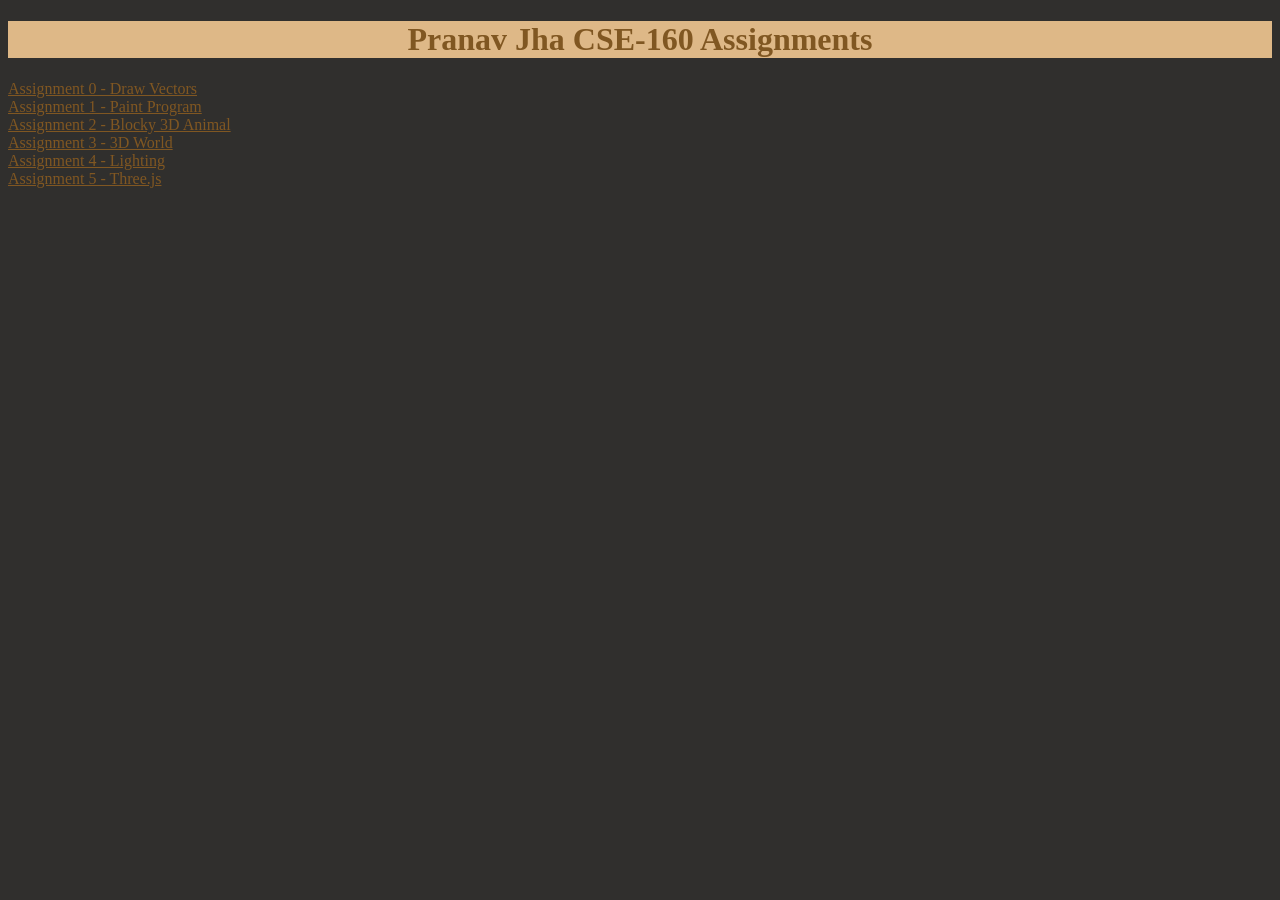
<file: index.html>
<!DOCTYPE html>
<html lang="en">

    <head>
        <meta charset="UTF-8">
        <meta name="viewport" content="width=device-width, initial-scale=1.0">
        <title>Pranav's Website</title>
        <link rel="stylesheet" href="style.css"/>

        <meta http-equiv='cache-control' content='no-cache'> 
        <meta http-equiv='expires' content='0'> 
        <meta http-equiv='pragma' content='no-cache'>
    </head>

    <body id="main">

        <div id="Header">
            <h1>Pranav Jha CSE-160 Assignments</h1>
        </div>

        <div>
            <a href="asgn0/asg0.html">Assignment 0 - Draw Vectors</a> <br>
            <a href="asgn1/asg1.html">Assignment 1 - Paint Program</a> <br>
            <a href="asgn2/asg2.html">Assignment 2 - Blocky 3D Animal</a> <br>
            <a href="asgn3/asg3.html">Assignment 3 - 3D World</a> <br>
            <a href="asgn4/asg4.html">Assignment 4 - Lighting</a> <br>
            <a href="asgn5/asg5.html">Assignment 5 - Three.js</a> <br>
        </div>
    </body>

</html>
</file>
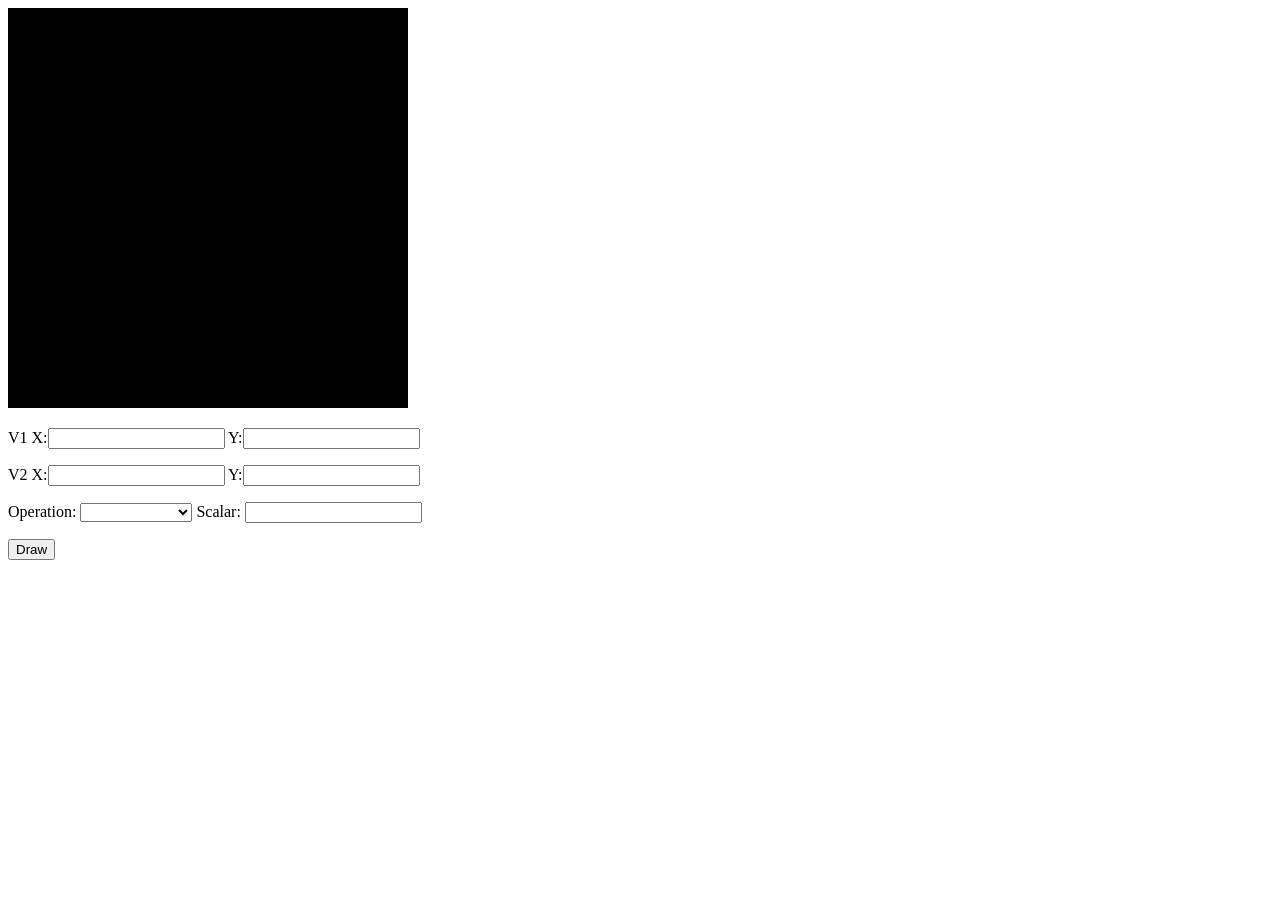
<file: asgn0/asg0.html>
<!DOCTYPE html>

<!-- Name	: Pranav Jha 	 --!>
<!-- Email	: pjha2@ucsc.edu --!>
<!-- StudentID	: 1973394 	 --!>

<html lang="en">
  <head>
    <meta charset="utf-8" />
    <title>Assignment 0</title>
  </head>

  <body onload="main()">
    <canvas id="canvas" width="400" height="400">
      Please use a browser that supports "canvas"
    </canvas>

    <p>V1 X:<input type="text" id="x1-coord"></input> Y:<input type="text" id="y1-coord"></input></p>
    <p>V2 X:<input type="text" id="x2-coord"></input> Y:<input type="text" id="y2-coord"></input></p>

    <p> Operation:
      <select id="operation" name="operation">
        <option value="none"></option>
        <option value="add">Add</option>
        <option value="sub">Subtract</option>
        <option value="mul">Multiply</option>
        <option value="div">Divide</option>
        <option value="mag">Magnitude</option>
        <option value="norm">Normalize</option>
        <option value="angle">Angle Between</option>
        <option value="area">Area</option>
      </select>
      Scalar: <input type="text" id="scalar"></input>
    </p>

    <button type="Draw" onclick="handleDrawEvent()">Draw</button>

    <script src="asg0.js"></script>
    <script src="lib/cuon-matrix-cse160.js"></script>
  </body>
</html>
</file>
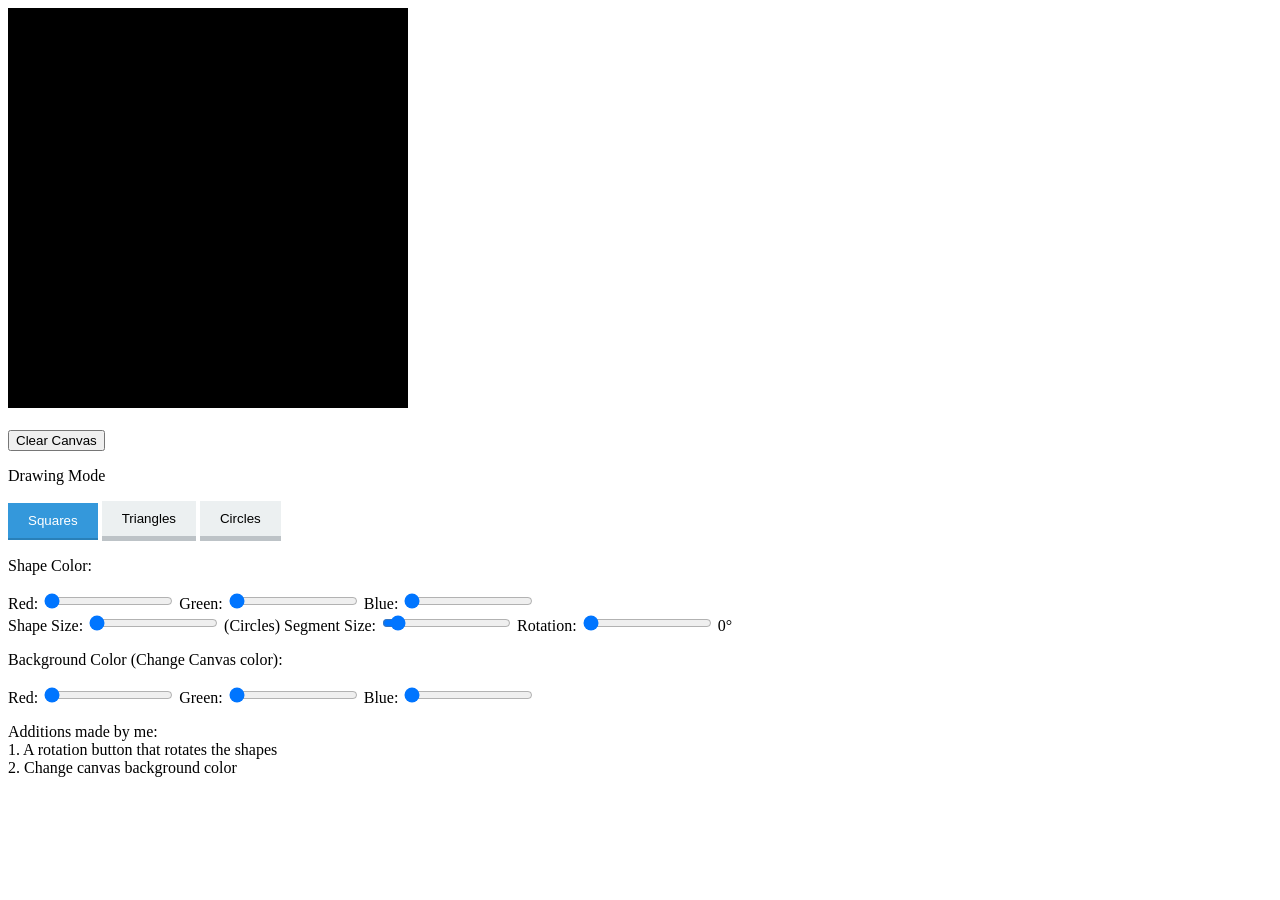
<file: asgn1/asg1.html>
<!DOCTYPE html>
<html lang="en">
  <head>
    <meta charset="utf-8" />
    <title>Assignment 1</title>
    <style>
      .btn {
        background-color: #ecf0f1; /* Light gray for unselected */
        color: black;
        padding: 10px 20px;
        border: none;
        border-bottom: 5px solid #bdc3c7; /* Darker gray bottom */
        transition: all 0.1s;
        cursor: pointer;
      }

      .btn:hover {
        background-color: #d5dbdb;
      }

      /* This triggers when the button has the .selected class */
      .selected {
        background-color: #3498db !important; /* Blue */
        color: white !important;
        transform: translateY(2px); /* Pushes the button down */
        border-bottom: 2px solid #2980b9 !important; /* Thinner border makes it look pressed */
      }
    </style>
  </head>

  <body onload="main()">
    <canvas id="canvas" width="400" height="400">
      Please use a browser that supports "canvas"
    </canvas>

    <br></br>
    <button id="Clear">Clear Canvas</button>

    <p>Drawing Mode</p>

    <p>
      <button id="Squares" class="btn">Squares</button>
      <button id="Triangles" class="btn">Triangles</button>
      <button id="Circles" class="btn">Circles</button>
    </p>

    <p>Shape Color:</p>

    <p>
      <div class="ColorSliders">
        Red: <input type="range" min="0" max="255" value="0" class="slider" steps="1" id="Red">
        Green: <input type="range" min="0" max="255" value="0" class="slider" id="Green">
        Blue: <input type="range" min="0" max="255" value="0" class="slider" id="Blue">
      </div>

      <div class="shapeSliders">
        Shape Size: <input type="range" min="0" max="255" value="0" class="slider" id="Shape Size"> (Circles)
        Segment Size: <input type="range" min="3" max="100" value="10" class="slider" id="Segment Size">
        Rotation: <input type="range" min="0" max="360" value="0" class="slider" id="Rotation">
        <span id="RotationDegree">0°</span>
      </div>
    </p>

    <p>Background Color (Change Canvas color):</p>
    <div class="BGColorSliders">
      Red:
      <input type="range" min="0" max="255" value="0" class="slider" id="BGRed">
      Green:
      <input type="range" min="0" max="255" value="0" class="slider" id="BGGreen">
      Blue:
      <input type="range" min="0" max="255" value="0" class="slider" id="BGBlue">
    </div>
    <!-- <div id="diagnostics" ></div> -->

    <p>Additions made by me: <br>
      1. A rotation button that rotates the shapes <br>
      2. Change canvas background color
    </p>

    <script src="lib/cuon-matrix.js"></script>
    <script src="lib/cuon-utils.js"></script>
    <script src="lib/webgl-utils.js"></script>
    <script src="lib/webgl-debug.js"></script>
    <script src="ColoredPoints.js"></script>
    <!-- <script src="lib/cuon-matrix-cse160.js"></script> -->
  </body>
</html>
</file>
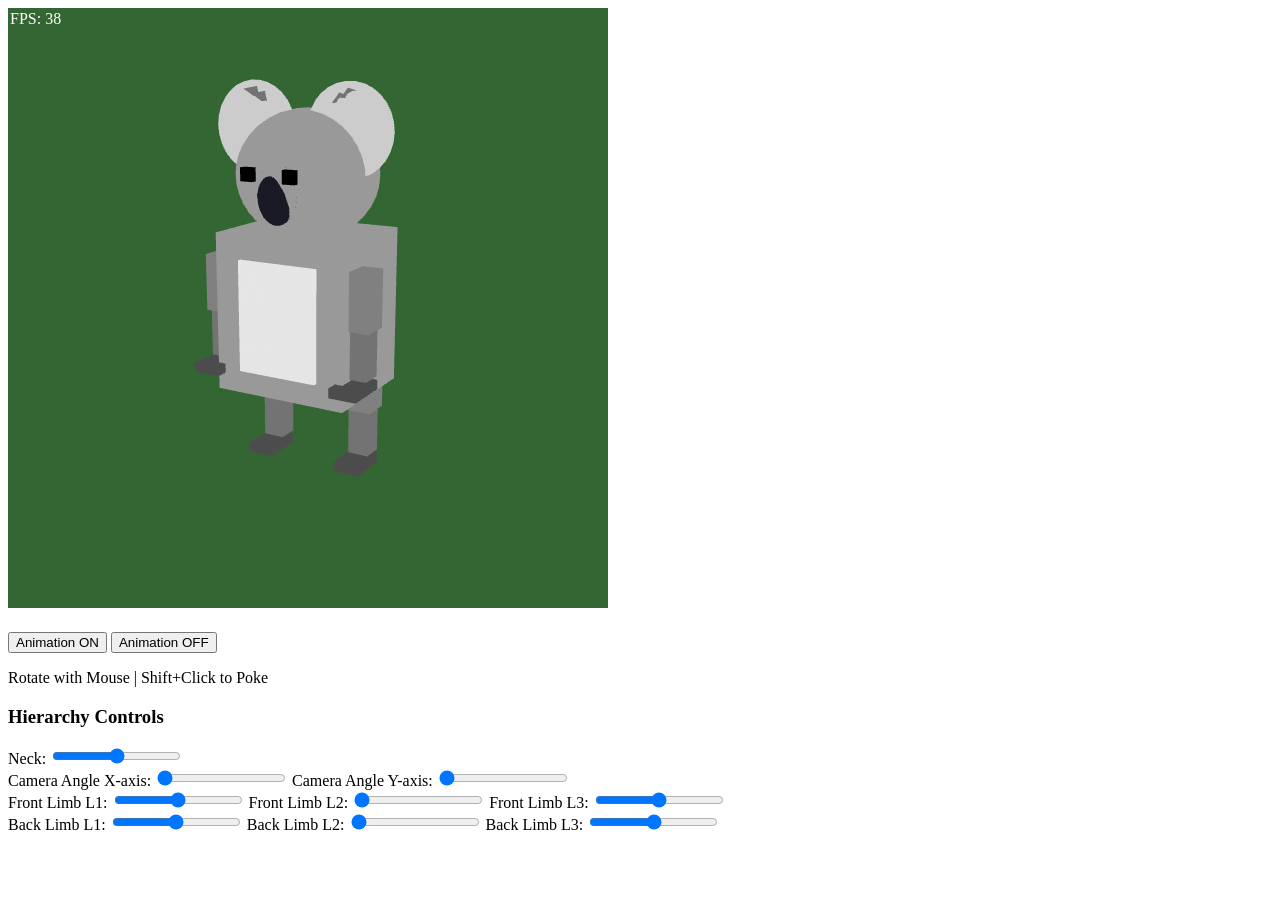
<file: asgn2/asg2.html>
<!DOCTYPE html>
<html>
<body onload="main()">
    <canvas id="webgl" width="600" height="600" style="background-color: black;"></canvas>
    <div id="fpsCounter" style="color: white; position: absolute; top: 10px; left: 10px;">FPS: 0</div>
    
    <div style="margin-top: 20px;">
        <button id="animOn">Animation ON</button>
        <button id="animOff">Animation OFF</button>
        <p>Rotate with Mouse | Shift+Click to Poke</p>
        
        <h3>Hierarchy Controls</h3>
          Neck: <input type="range" id="neckSlide" min="-45" max="45" value="0"><br>
          Camera Angle X-axis: <input type="range" min="0" max="360" value="0" id="angleXSlide">
          Camera Angle Y-axis: <input type="range" min="0" max="360" value="0" id="angleYSlide"><br>
          Front Limb L1: <input type="range" id="armSlide" min="-45" max="45" value="0">
          Front Limb L2: <input type="range" id="elbowSlide" min="0" max="60" value="0">
          Front Limb L3: <input type="range" id="handSlide" min="-20" max="20" value="0"><br>
          Back Limb L1: <input type="range" id="legSlide" min="-45" max="45" value="0">
          Back Limb L2: <input type="range" id="kneeSlide" min="0" max="60" value="0">
          Back Limb L3: <input type="range" id="footSlide" min="-20" max="20" value="0">
    </div>

    <script src="lib/webgl-utils.js"></script>
    <script src="lib/webgl-debug.js"></script>
    <script src="lib/cuon-utils.js"></script>
    <script src="lib/cuon-matrix.js"></script>
    <script src="asg2.js"></script>
</body>
</html>
</file>
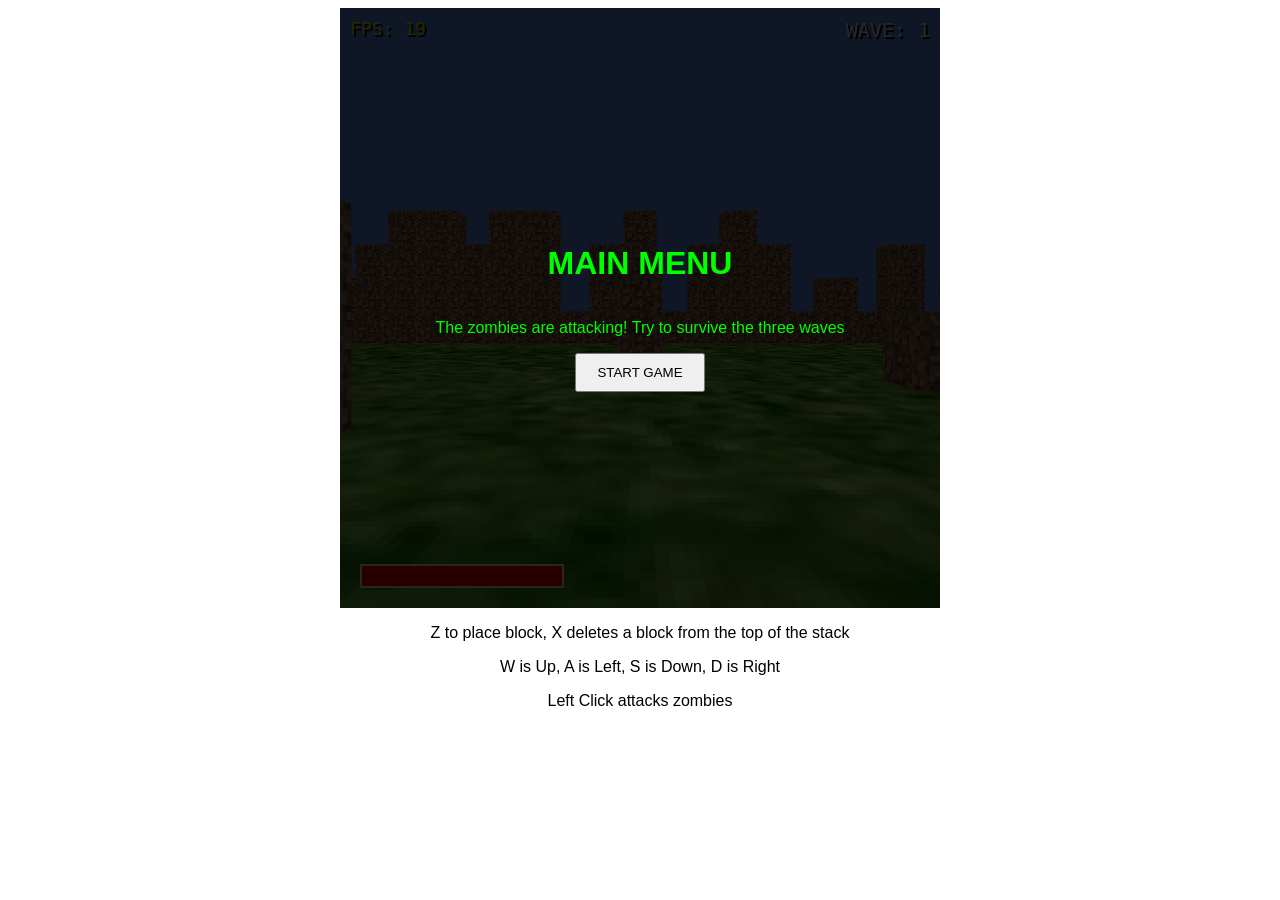
<file: asgn3/asg3.html>
<!DOCTYPE html>
<html>
<body onload="main()">
    <div id="game-ui" style="position: relative; width: 600px; height: 600px; margin: auto;">
        <canvas id="webgl" width="600" height="600" style="background-color: black; cursor: crosshair;"></canvas>

        <!-- FPS Counter -->
        <div id="fps-counter" style="position: absolute; top: 10px; left: 10px; color: yellow; font-family: monospace; font-size: 18px; text-shadow: 2px 2px black; z-index: 5;">FPS: 0</div>
        
        <!-- Main Menu -->
        <div id="main-menu" style="display: flex; position: absolute; top: 0; left: 0; width: 600px; height: 600px; background: rgba(0,0,0,0.85); color: #00ff00; flex-direction: column; justify-content: center; align-items: center; z-index: 10; text-align: center; font-family: sans-serif;">
            <h1>MAIN MENU</h1>
            <p>The zombies are attacking! Try to survive the three waves</p>
            <button onclick="startGame()" style="padding: 10px 20px; cursor: pointer;">START GAME</button>
        </div>

        <!-- Wave Counter -->
        <div id="wave-display" style="position: absolute; top: 10px; right: 10px; color: white; font-family: monospace; font-size: 20px; text-shadow: 2px 2px black;">WAVE: 1</div>

        <!-- Game Over Overlay -->
        <div id="game-over" style="display: none; position: absolute; top: 0; left: 0; width: 600px; height: 600px; background: black; color: red; flex-direction: column; justify-content: center; align-items: center; z-index: 10; font-family: sans-serif;">
            <h1 style="font-size: 50px;">GAME OVER</h1>
            <button onclick="location.reload()" style="padding: 10px 20px; cursor: pointer;">RESPAWN</button>
        </div>

        <!-- Congratulations Overlay -->
        <div id="congrats" style="display: none; position: absolute; top: 0; left: 0; width: 600px; height: 600px; background: rgba(0,0,0,0.85); color: #00ff00; flex-direction: column; justify-content: center; align-items: center; z-index: 10; text-align: center; font-family: sans-serif;">
            <h1>VICTORY!</h1>
            <p>The zombies have been defeated.</p>
            <button onclick="restartWaves()" style="margin-bottom: 10px; width: 150px; cursor: pointer;">RESTART WAVES</button>
            <button onclick="stayInWorld()" style="width: 150px; cursor: pointer;">STAY AND BUILD</button>
        </div>

        <!-- Health Bar -->
        <div style="position: absolute; bottom: 20px; left: 20px; width: 200px; height: 20px; border: 2px solid white; background: #333;">
            <div id="hp-bar" style="width: 100%; height: 100%; background: #ff0000; transition: width 0.2s;"></div>
        </div>
    </div>

    <p style="font-family: Verdana, Geneva, Tahoma, sans-serif; text-align: center;">Z to place block, X deletes a block from the top of the stack</p>
    <p style="font-family: Verdana, Geneva, Tahoma, sans-serif; text-align: center;">W is Up, A is Left, S is Down, D is Right</p>
    <p style="font-family: Verdana, Geneva, Tahoma, sans-serif; text-align: center;">Left Click attacks zombies</p>

    <!-- Load Libraries -->
    <script src="lib/webgl-utils.js"></script>
    <script src="lib/webgl-debug.js"></script>
    <script src="lib/cuon-utils.js"></script>
    <script src="lib/cuon-matrix.js"></script>
    <script src="js/camera.js"></script>
    <script src="js/script.js"></script>
</body>
</html>
</file>
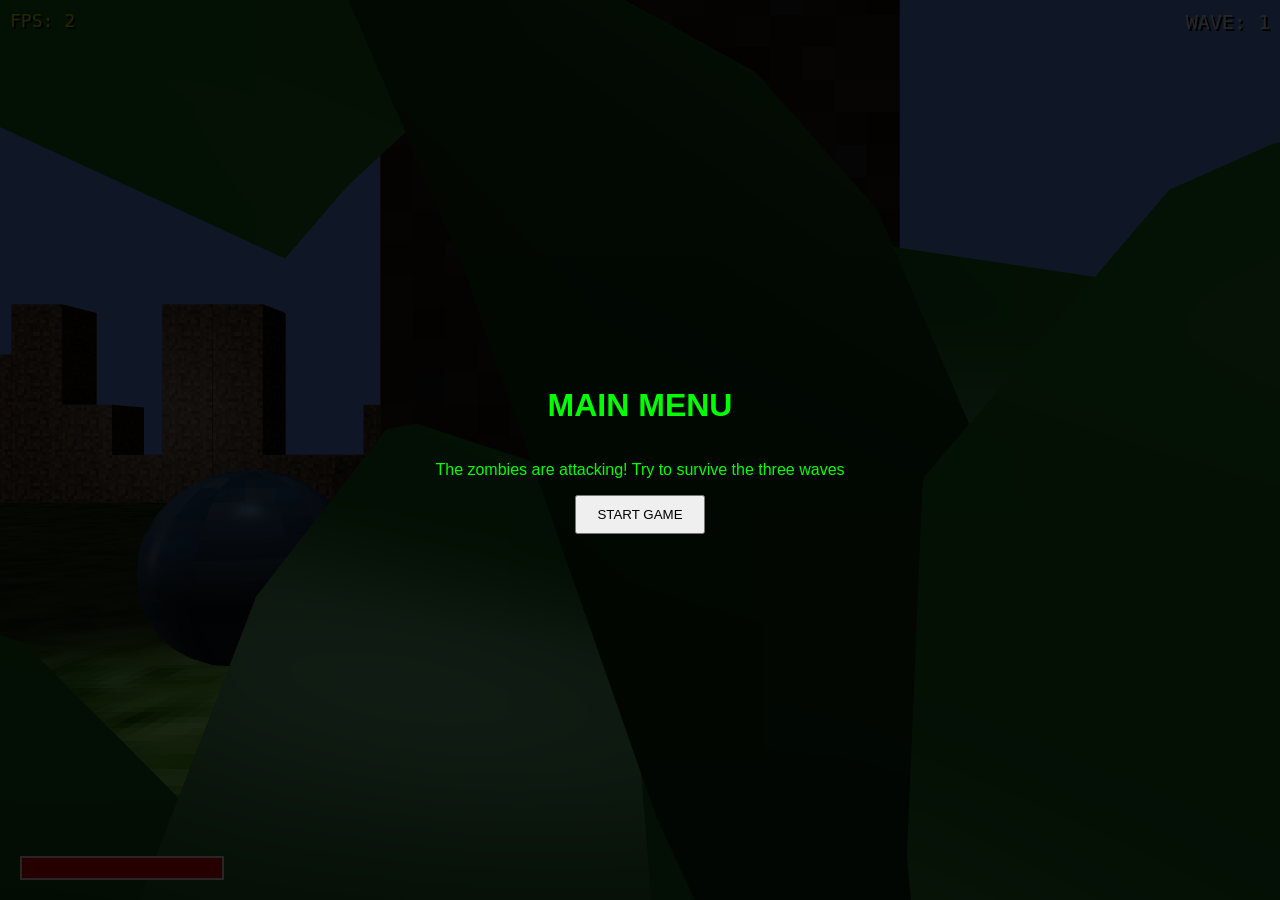
<file: asgn4/asg4.html>
<!DOCTYPE html>
<html>

<head>
    <link rel="stylesheet" type="text/css" href="css/style.css">
</head>

<body onload="main()">
    <!-- Main Menu -->
    <div id="main-menu" class="overlay">
        <h1>MAIN MENU</h1>
        <p>The zombies are attacking! Try to survive the three waves</p>
        <button onclick="startGame()" style="padding: 10px 20px; cursor: pointer;">START GAME</button>
    </div>
    <!-- Game Over Overlay -->
    <div id="game-over" class="overlay" style="display: none;">
        <h1 style="font-size: 50px;">GAME OVER</h1>
        <button onclick="location.reload()" style="padding: 10px 20px; cursor: pointer;">RESPAWN</button>
    </div>
    <!-- Congratulations Overlay -->
    <div id="congrats" class="overlay" style="display: none;">
        <h1>VICTORY!</h1>
        <p>The zombies have been defeated.</p>
        <button onclick="restartWaves()" style="margin-bottom: 10px; width: 150px; cursor: pointer;">RESTART
            WAVES</button>
        <button onclick="stayInWorld()" style="width: 150px; cursor: pointer;">STAY AND BUILD</button>
    </div>

    <canvas id="webgl"></canvas>
    <!-- FPS Counter -->
    <div id="fps-counter">FPS: 0</div>
    <!-- Wave Counter -->
    <div id="wave-display">WAVE: 1</div>

    <!-- Health Bar -->
    <div
        style="position: absolute; bottom: 20px; left: 20px; width: 200px; height: 20px; border: 2px solid white; background: #333;">
        <div id="hp-bar" style="width: 100%; height: 100%; background: #ff0000; transition: width 0.2s;"></div>
    </div>
    <div id="game-ui">
        <div class="game-ui-header">
            <span class="game-ui-title">Controls</span>
            <button type="button" id="game-ui-minimize-btn" class="game-ui-minimize-btn"
                onclick="toggleGameUiMinimized()" title="Minimize">−</button>
        </div>
        <div id="game-ui-body">
        <div style="text-align: center; margin-top: 1.5em;">
            <button id="toggle-normals-btn" type="button" onclick="toggleShowNormals()"
                style="padding: 8px 16px; cursor: pointer;">Normals: OFF</button>
            <button id="toggle-lighting-btn" type="button" onclick="toggleShowLighting()"
                style="padding: 8px 16px; cursor: pointer;">Lighting: ON</button>
        </div>

        <div>
            <label>
                <input type="checkbox" id="point-light-checkbox" onchange="togglePointLight()" checked>
                Point (diffuse) light
            </label>
        </div>
        <div>
            <label>
                <input type="checkbox" id="spotlight-checkbox" onchange="toggleSpotLight()" checked>
                Spotlight
            </label>
        </div>
        <div style="text-align: center; margin-top: 1.5em;">
            <div>
                <div>Light Position</div>
                <label>
                    <input type="checkbox" id="light-position-checkbox" onchange="toggleAnimateLightPosition()" checked>
                    animate light position
                </label>
                <div>
                    <label>X
                        <input type="range" id="lightX" class="slider"
                            min="0" max="31" step="1" value="0"
                            onchange="updateLightPositionX(this.value)"
                        >
                        <input type="number" id="lightX-input" 
                            class="slider-input"
                            onchange="updateLightPositionX(this.value)"
                            style="cursor: pointer;" value="0">
                    </label>
                </div>
                <div>
                    <label>Y
                        <input type="range" id="lightY" class="slider"
                            min="0" max="3" step="1" value="0"
                            onchange="updateLightPositionY(this.value)">
                        <input type="number" id="lightY-input" 
                            class="slider-input"
                            onchange="updateLightPositionY(this.value)"
                            style="cursor: pointer;" value="0">
                    </label>
                </div>
                <div>
                    <label>Z
                        <input type="range" id="lightZ" class="slider"
                            min="0" max="31" step="1" value="0"
                            onchange="updateLightPositionZ(this.value)">
                        <input type="number" id="lightZ-input" 
                            class="slider-input"
                            onchange="updateLightPositionZ(this.value)"
                            style="cursor: pointer;" value="0">
                    </label>
                </div>
            </div>
            <div>Light Colors</div>
            <div>
                <div>
                    <input type="color" id="light-color-picker" value="#808080"
                        oninput="updateLightColor(this.value)"
                        onchange="updateLightColor(this.value)"
                        style="cursor: pointer;">
                </div>
                <div>
                    <div class="slider-container">
                        <label>R
                            <input type="range" id="lightR" class="slider"
                                min="0" max="255" step="1" value="128"
                                oninput="updateLightColorR(this.value)"
                                onchange="updateLightColorR(this.value)"
                            >
                            <input type="number" id="lightR-input"
                                class="slider-input"
                                min="0" max="255" step="1"
                                oninput="updateLightColorR(this.value)"
                                onchange="updateLightColorR(this.value)"
                                style="cursor: pointer;" value="128">
                        </label>
                    </div>
                    <div class="slider-container">
                        <label>G
                            <input type="range" id="lightG" class="slider"
                                min="0" max="255" step="1" value="128"
                                oninput="updateLightColorG(this.value)"
                                onchange="updateLightColorG(this.value)"
                            >
                            <input type="number" id="lightG-input"
                                class="slider-input"
                                min="0" max="255" step="1"
                                oninput="updateLightColorG(this.value)"
                                onchange="updateLightColorG(this.value)"
                                style="cursor: pointer;" value="128">
                        </label>
                    </div>
                    <div class="slider-container">
                        <label>B
                            <input type="range" id="lightB" class="slider"
                                min="0" max="255" step="1" value="128"
                                oninput="updateLightColorB(this.value)"
                                onchange="updateLightColorB(this.value)"
                            >
                            <input type="number" id="lightB-input"
                                class="slider-input"
                                min="0" max="255" step="1"
                                oninput="updateLightColorB(this.value)"
                                onchange="updateLightColorB(this.value)"
                                style="cursor: pointer;" value="128">
                        </label>
                    </div>
                </div>
            </div>

            <div class="caption">Z to place block, X deletes a block from the top of the stack</div>
            <div class="caption">W is Up, A is Left, S is Down, D is Right</div>
            <div class="caption">Left Click attacks zombies</div>
            <div class="caption">A house plant model has been placed in the center to demonstrate the OBJ Loader</div>
        </div>
        </div>
    </div>

    <!-- Load Libraries -->
    <script src="lib/webgl-utils.js"></script>
    <script src="lib/webgl-debug.js"></script>
    <script src="lib/cuon-utils.js"></script>
    <script src="lib/cuon-matrix.js"></script>
    <script src="js/model.js"></script>
    <script src="js/camera.js"></script>
    <script src="js/script.js"></script>
</body>

</html>
</file>
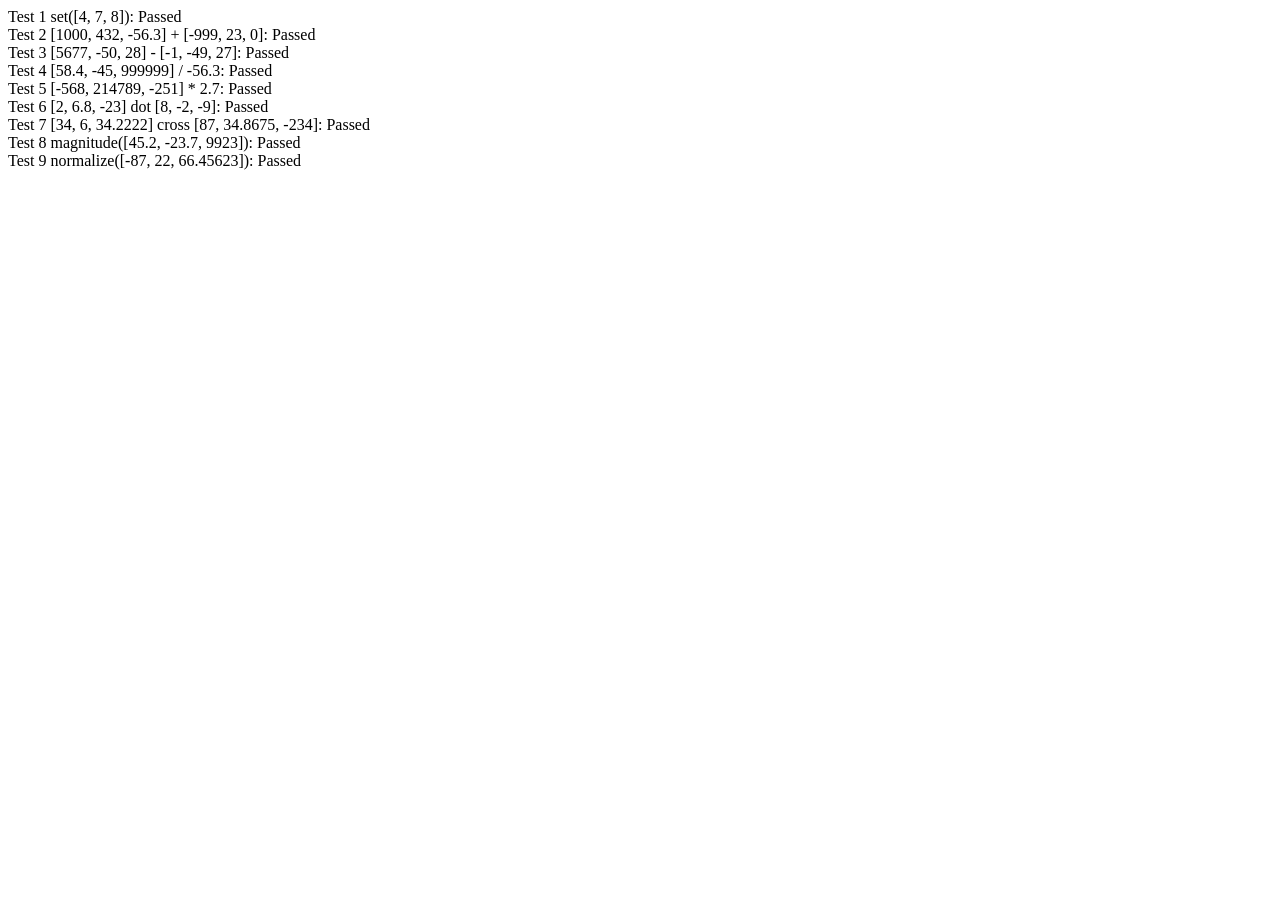
<file: asgn0/lib/vectorTests.html>
<!DOCTYPE html>
<html>

<head>
  <meta charset="UTF-8" />
  <meta name="viewport" content="width=device-width" />
  <title>Vector Tests</title>
</head>

<body>
  Test 1 set([4, 7, 8]): <span id=test1></span>
  <br>
  Test 2 [1000, 432, -56.3] + [-999, 23, 0]: <span id=test2></span>
  <br>
  Test 3 [5677, -50, 28] - [-1, -49, 27]: <span id=test3></span>
  <br>
  Test 4 [58.4, -45, 999999] / -56.3: <span id=test4></span>
  <br>
  Test 5 [-568, 214789, -251] * 2.7: <span id=test5></span>
  <br>
  Test 6 [2, 6.8, -23] dot [8, -2, -9]: <span id=test6></span>
  <br>
  Test 7 [34, 6, 34.2222] cross [87, 34.8675, -234]: <span id=test7></span>
  <br>
  Test 8 magnitude([45.2, -23.7, 9923]): <span id=test8></span>
  <br>
  Test 9 normalize([-87, 22, 66.45623]): <span id=test9></span>

  <script src="cuon-matrix-cse160.js"></script>
  <script>
    var ERROR = 0.1

    function verify(vect, sol, text) {
      passed = vect.every((val, i) => Math.abs(val - sol[i]) < ERROR)
      passed ? text.innerHTML = "Passed" : text.innerHTML = "Failed"
    }
    // Test 1 set([4, 7, 8])
    let text = document.getElementById("test1")
    let vect1 = new Vector3([0, 0, 0])
    let vect2 = new Vector3([4, 7, 8])
    vect1.set(vect2)
    let v1 = vect1.elements
    verify(v1, [4, 7, 8], text)

    // Test 2 [1000, 432, -56.3] + [-999, 23, 0]
    text = document.getElementById("test2")
    vect1 = new Vector3([1000, 432, -56.3])
    vect2 = new Vector3([-999, 23, 0])
    vect1.add(vect2)
    let v = vect1.elements
    verify(v, [1, 455, -56.3], text)

    // Test 3 [5677, -50, 28] - [-1, -49, 27]
    text = document.getElementById("test3")
    vect1 = new Vector3([5677, -50, 28])
    vect2 = new Vector3([-1, -49, 27])
    vect1.sub(vect2)
    v = vect1.elements
    verify(v, [5678, -1, 1], text)

    // Test 4 [58.4, -45, 999999] / -56.3
    text = document.getElementById("test4")
    let vect = new Vector3([58.4, -45, 999999])
    vect.div(-56.3)
    v = vect.elements
    verify(v, [-1.037300178, 0.79928952, -17761.971580817], text)

    // Test 5 [-568, 214789, -251] * 2.7
    text = document.getElementById("test5")
    vect = new Vector3([-568, 214789, -251])
    vect.mul(2.7)
    v = vect.elements
    verify(v, [-1533.6, 579930.3, -677.7], text)

    // Test 6 [2, 6.8, -23] dot [8, -2, -9]
    text = document.getElementById("test6")
    vect1 = new Vector3([2, 6.8, -23])
    vect2 = new Vector3([8, -2, -9])
    let num = Vector3.dot(vect1, vect2)
    Math.abs(num - 209.4) < ERROR ? text.innerHTML = "Passed" : text.innerHTML = "Failed"

    // Test 7 [34, 6, 34.2222] cross [87, 34.8675, -234]
    text = document.getElementById("test7")
    vect1 = new Vector3([34, 6, 34.2222])
    vect2 = new Vector3([87, 34.8675, -234])
    v = Vector3.cross(vect1, vect2).elements
    verify(v, [-2597.2425585, 10933.3314, 663.495], text)

    // Test 8 magnitude([45.2, -23.7, 9923])
    text = document.getElementById("test8")
    vect = new Vector3([45.2, -23.7, 9923])
    num = vect.magnitude()
    Math.abs(num - 9923.131246235) < ERROR ? text.innerHTML = "Passed" : text.innerHTML = "Failed"

    // Test 9 normalize([-87, 22, 66.45623])
    text = document.getElementById("test9")
    vect = new Vector3([-87, 22, 66.45623])
    v = vect.normalize().elements
    verify(v, [-0.779104913, 0.197015035, 0.595130751], text)
  </script>
</body>

</html>
</file>
<file: style.css>
body {
    color:burlywood;
    background:rgb(48, 47, 45);
}

h1 {
    color:rgb(128, 87, 34);
    text-align: center;
}

p {
    color:burlywood;
}

button {
    background-color: burlywood;
    color: rgb(128, 87, 34);
    border: 1cm;
    text-align: center;
    margin-left: 30px;
    margin-right: 30px;
}

button:hover {
    background-color: rgb(128, 87, 34);
    color: burlywood;
}

h2 {
    color: rgb(128, 87, 34);
    text-align: center;
}

h3 {
    color: rgb(128, 87, 34);
    text-align: left;
}

h4 {
    color: rgb(128, 87, 34);
    text-align: left;
}

#body {
    text-align: center;
}

#resumeBody {
    padding-left: 80px;
    padding-right: 80px;
}

#projectBody {
    padding-left: 80px;
    padding-right: 80px;
}

#getResume {
    background-color: burlywood;
    color: rgb(128, 87, 34);
    border: 50px color(srgb 128 87 34);
    border-radius: 12px;
    width: 175px;
    height: 25px;
    font-size: medium;
}

#getResume:hover {
  background-color: rgb(128, 87, 34);
  color: burlywood;
}

#resumeButton {
  text-align: center;
}

#homeResumeButton {
  background-color: rgb(116, 116, 116);
  color: rgb(48, 47, 45);
  border: 50px color(srgb 128 87 34);
  border-radius: 12px;
  width: 175px;
  height: 25px;
  font-size: medium;
}

#homeResumeButton:hover {
    background-color: rgb(184, 184, 184);
    color: rgb(34, 34, 34);
}

#homeResume {
    text-align: center;
}

#Header {
    background-color: burlywood;
    text-align: center;
}

#icon {
    width: 20px;
    height: 20px;
}

::-moz-selection { /* Code for Firefox */
    color: burlywood;
    background: rgb(128, 87, 34);
  }
  
  ::selection {
    color: burlywood;
    background: rgb(128, 87, 34);
  }

  a:link {
    color: rgb(128, 87, 34);
    text-decoration: underline;
  }
  a:visited {
    color: rgb(252, 143, 0);
    text-decoration: underline;
  }
  a:hover {
    color: rgb(128, 87, 34);
    text-decoration: underline;
  }
  a:active {
    color: burlywood;
    text-decoration: underline;
  }
</file>
<file: asgn4/css/style.css>
html, body { margin: 0; padding: 0; height: 100%; overflow: hidden; background: black; }

.overlay {
    position: absolute; 
    top: 0; left: 0;
    width: 100vw; 
    height: 100vh; 
    background: rgba(0,0,0,0.85); 
    color: #00ff00; 
    display: flex;
    flex-direction: column; 
    justify-content: center; 
    align-items: center; 
    z-index: 10; 
    text-align: center; 
    font-family:  sans-serif;
}

#webgl { 
    display: block; 
    width: 100vw; 
    height: 100vh; 
    touch-action: none; 
    background-color: black; 
    cursor: crosshair;
}

#fps-counter {
    position: absolute; 
    top: 10px; 
    left: 10px; 
    color: yellow; 
    font-family: monospace; 
    font-size: 18px; 
    text-shadow: 2px 2px black; 
    z-index: 5;
}

#wave-display {
    position: absolute; 
    top: 10px; right: 10px; 
    color: white; 
    font-family: monospace; 
    font-size: 20px; 
    text-shadow: 2px 2px black;
}

#game-ui {
    display: none;
    position: fixed; left: 8px; top: 40px; z-index: 10;
    background: rgba(0,0,0,0.55); 
    padding: 10px 12px; 
    border-radius: 8px;
    font-family: system-ui, sans-serif; 
    font-size: 12px; color: #ddd;
    max-width: 320px;
}

.game-ui-header {
    display: flex;
    justify-content: space-between;
    align-items: center;
    gap: 12px;
    margin-bottom: 8px;
}

.game-ui-title {
    font-weight: 600;
    color: #fff;
}

.game-ui-minimize-btn {
    width: 24px;
    height: 24px;
    padding: 0;
    border: 1px solid #666;
    border-radius: 4px;
    background: #333;
    color: #ddd;
    font-size: 16px;
    line-height: 1;
    cursor: pointer;
}

.game-ui-minimize-btn:hover {
    background: #444;
    color: #fff;
}

#game-ui.minimized {
    padding-bottom: 10px;
}

#game-ui.minimized .game-ui-header {
    margin-bottom: 0;
}

#game-ui.minimized #game-ui-body {
    display: none;
}

#game-ui label { display: block; margin-top: 5px; }
#game-ui input[type="range"] { width: 100%; }
#game-ui button { margin-top: 8px; margin-right: 6px; cursor: pointer; padding: 6px 10px; }

.caption {
    font-family: Verdana, Geneva, Tahoma, sans-serif;
    text-align: center;
    margin-top: 10px;
}

.slider {
    height: 10px;
    background: #ddd;
    border-radius: 5px;
    border: 1px solid #ccc;
}

.slider-input {
    width: 3em;
    height: 10px;
}
</file>
